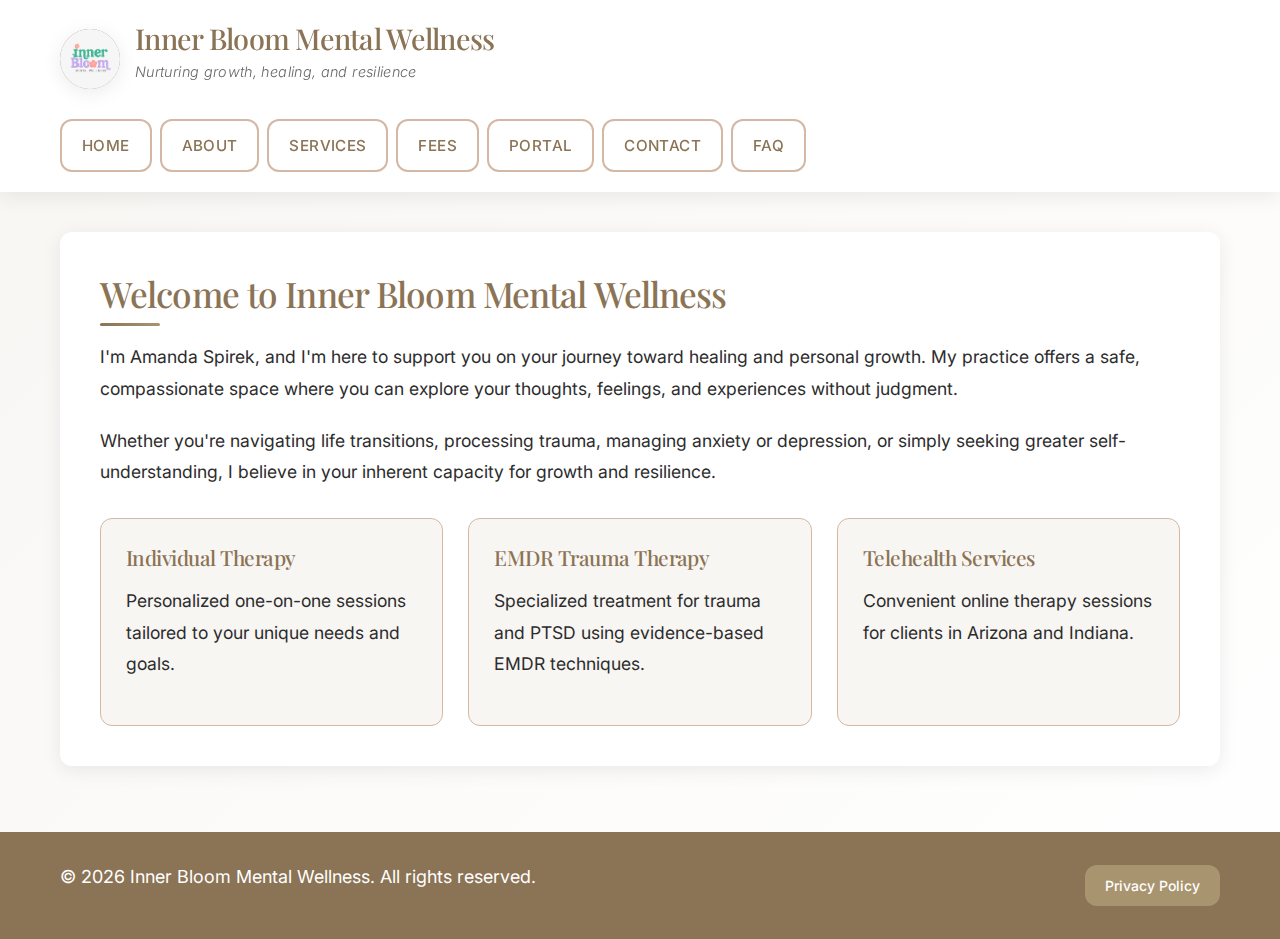
<file: Inner-bloom-website/index.html>
<!DOCTYPE html>
<html lang="en">
<head>
    <meta charset="UTF-8">
    <meta name="viewport" content="width=device-width, initial-scale=1.0">
    <title>Inner Bloom Mental Wellness</title>
    <link rel="stylesheet" href="fonts.css">
    <link rel="stylesheet" href="styles.css">
</head>
<body>
    <header>
        <div class="container">
            <div class="header-content">
                <div class="logo-section">
                    <img src="images/logo.png" alt="Inner Bloom Mental Wellness Logo" class="logo">
                    <div>
                        <h1 class="site-title">Inner Bloom Mental Wellness</h1>
                        <p class="tagline">Nurturing growth, healing, and resilience</p>
                    </div>
                </div>
                
                <nav class="nav-buttons">
                    <a href="#" class="nav-button" data-section="home">Home</a>
                    <a href="#" class="nav-button" data-section="about">About</a>
                    <a href="#" class="nav-button" data-section="services">Services</a>
                    <a href="#" class="nav-button" data-section="fees">Fees</a>
                    <a href="https://amanda-spirek.clientsecure.me" class="nav-button" target="_blank">Portal</a>
                    <a href="#" class="nav-button" data-section="contact">Contact</a>
                    <a href="#" class="nav-button" data-section="faq">FAQ</a>
                </nav>
            </div>
        </div>
    </header>

    <div class="container">
        <main class="main-content">
            <!-- Home Section -->
            <section class="content-section active" id="home">
                <h2>Welcome to Inner Bloom Mental Wellness</h2>
                <p>I'm Amanda Spirek, and I'm here to support you on your journey toward healing and personal growth. My practice offers a safe, compassionate space where you can explore your thoughts, feelings, and experiences without judgment.</p>
                
                <p>Whether you're navigating life transitions, processing trauma, managing anxiety or depression, or simply seeking greater self-understanding, I believe in your inherent capacity for growth and resilience.</p>
                
                <div class="services-grid">
                    <div class="service-card">
                        <h3>Individual Therapy</h3>
                        <p>Personalized one-on-one sessions tailored to your unique needs and goals.</p>
                    </div>
                    <div class="service-card">
                        <h3>EMDR Trauma Therapy</h3>
                        <p>Specialized treatment for trauma and PTSD using evidence-based EMDR techniques.</p>
                    </div>
                    <div class="service-card">
                        <h3>Telehealth Services</h3>
                        <p>Convenient online therapy sessions for clients in Arizona and Indiana.</p>
                    </div>
                </div>
            </section>

            <!-- About Section -->
            <section class="content-section" id="about">
                <h2>About Me</h2>
                <div class="about-container">
                    <img src="images/amanda-photo.jpg" alt="Amanda Spirek, Licensed Professional Counselor" class="about-image">
                    <div class="about-text">
                        <p>I am a Licensed Professional Counselor in Arizona and Indiana with 13 years of experience in the mental health field. My journey has taken me through community mental health settings and private practice, giving me a comprehensive understanding of diverse mental health needs.</p>
                        
                        <p>I am EMDR Level 1 and 2 trained and find deep fulfillment in trauma work. Originally from Arizona, where I lived most of my life, I recently moved to northeast Indiana and now provide telehealth services to clients in both states.</p>
                        
                        <p>My passion for mental health stems from my own lived experiences, which have created a foundation of empathy and understanding that drives my commitment to supporting others. There's nothing more rewarding than witnessing the growth and healing that happens when people feel truly seen and supported.</p>
                        
                        <p>When I'm not working, you'll find me in nature (especially near water), enjoying audiobooks while reading physical books, cheering on my Arizona Wildcats, or spending quality time with my family.</p>
                    </div>
                </div>
            </section>

            <!-- Services Section -->
            <section class="content-section" id="services">
                <h2>Services</h2>
                <p>I offer comprehensive mental health services designed to meet you where you are in your healing journey.</p>
                
                <div class="services-grid">
                    <div class="service-card">
                        <h3>Individual Therapy</h3>
                        <p>Personalized therapy sessions addressing anxiety, depression, life transitions, relationship issues, and personal growth. I use an integrative approach tailored to your specific needs and preferences.</p>
                    </div>
                    
                    <div class="service-card">
                        <h3>EMDR Therapy</h3>
                        <p>Eye Movement Desensitization and Reprocessing (EMDR) is an evidence-based treatment for trauma and PTSD. As a Level 1 and 2 trained practitioner, I specialize in helping clients process traumatic experiences.</p>
                    </div>
                    
                    <div class="service-card">
                        <h3>Telehealth Sessions</h3>
                        <p>Secure, convenient online therapy sessions that allow you to receive support from the comfort of your own space. Available for residents of Arizona and Indiana.</p>
                    </div>
                    
                    <div class="service-card">
                        <h3>Trauma-Informed Care</h3>
                        <p>All of my services are provided through a trauma-informed lens, recognizing the impact of trauma and prioritizing safety, trustworthiness, and collaboration in our work together.</p>
                    </div>
                </div>
            </section>

            <!-- Fees Section -->
            <section class="content-section" id="fees">
                <h2>Fees & Insurance</h2>
                <p>I believe that mental health care should be accessible, and I work with clients to find payment options that work for their situation.</p>
                
                <h3>Insurance</h3>
                <p>I am in-network with select insurance providers. Please contact me directly to verify if I accept your specific insurance plan. I can also provide you with a superbill for out-of-network reimbursement if needed.</p>
                
                <h3>Self-Pay Options</h3>
                <p>For clients who prefer to pay out-of-pocket or whose insurance I don't accept, I offer competitive self-pay rates. Payment plans may be available on a case-by-case basis.</p>
                
                <h3>Initial Consultation</h3>
                <p>I offer a brief initial consultation to discuss your needs, answer questions about my approach, and ensure we're a good fit before scheduling your first appointment.</p>
                
                <p><strong>For specific fee information and insurance verification, please contact me directly at Amanda@innerbloommw.com or 623-850-1640.</strong></p>
            </section>

            <!-- Contact Section -->
            <section class="content-section" id="contact">
                <h2>Contact</h2>
                <p><strong>Email:</strong> <a href="mailto:Amanda@innerbloommw.com">Amanda@innerbloommw.com</a></p>
                <p><strong>Phone/Text:</strong> 623-850-1640</p>
                <p><strong>Serving:</strong> Arizona and Indiana residents via telehealth</p>
                
                <form class="contact-form" id="contact-form" action="https://formspree.io/f/meozjoez" method="POST">
                    <div class="form-group">
                        <label for="name">Name *</label>
                        <input type="text" id="name" name="name" required>
                    </div>
                    
                    <div class="form-group">
                        <label for="email">Email *</label>
                        <input type="email" id="email" name="email" required>
                    </div>
                    
                    <div class="form-group">
                        <label for="phone">Phone (optional)</label>
                        <input type="tel" id="phone" name="phone">
                    </div>
                    
                    <div class="form-group">
                        <label for="message">How can I help you? *</label>
                        <textarea id="message" name="message" rows="5" required placeholder="Please share what brings you to therapy and any questions you have about my services..."></textarea>
                    </div>
                    
                    <div class="consent-checkbox">
                        <input type="checkbox" id="consent" name="consent" required>
                        <label for="consent">I consent to being contacted by Inner Bloom Mental Wellness regarding my inquiry. I understand that this form is not secure and should not contain sensitive health information.</label>
                    </div>
                    
                    <div class="submit-container">
                        <button type="submit" class="submit-btn">Send Message</button>
                        <div class="flower-container">
                            <img src="images/flower-custom.svg.png" class="flower" alt="Flower bloom animation">
                                <circle cx="50" cy="50" r="8" fill="#8B7355"/>
                                <ellipse cx="50" cy="30" rx="12" ry="18" fill="#D4B8A3" transform="rotate(0 50 50)"/>
                                <ellipse cx="50" cy="30" rx="12" ry="18" fill="#A8956F" transform="rotate(72 50 50)"/>
                                <ellipse cx="50" cy="30" rx="12" ry="18" fill="#D4B8A3" transform="rotate(144 50 50)"/>
                                <ellipse cx="50" cy="30" rx="12" ry="18" fill="#A8956F" transform="rotate(216 50 50)"/>
                                <ellipse cx="50" cy="30" rx="12" ry="18" fill="#D4B8A3" transform="rotate(288 50 50)"/>
                            </svg>
                        </div>
                    </div>
                    
                    <div class="success-message" id="success-message">
                        <p>Thank you for reaching out! Your message has been sent successfully. I'll get back to you within 24-48 hours.</p>
                    </div>
                </form>
            </section>

            <!-- FAQ Section -->
            <section class="content-section" id="faq">
                <h2>Frequently Asked Questions</h2>
                
                <h3>What can I expect in our first session?</h3>
                <p>Our first session will focus on getting to know you and understanding what brought you to therapy. We'll discuss your goals, my approach, and answer any questions you have about the process.</p>
                
                <h3>How long are therapy sessions?</h3>
                <p>Individual therapy sessions are typically 50 minutes long. EMDR sessions may sometimes run longer depending on where we are in the process.</p>
                
                <h3>How often will we meet?</h3>
                <p>Most clients benefit from weekly sessions initially, though this can be adjusted based on your needs and preferences.</p>
                
                <h3>Is telehealth as effective as in-person therapy?</h3>
                <p>Research shows that telehealth can be just as effective as in-person therapy for many concerns. I use a secure, HIPAA-compliant platform to ensure your privacy and safety.</p>
                
                <h3>What is EMDR and who can benefit from it?</h3>
                <p>EMDR (Eye Movement Desensitization and Reprocessing) is an evidence-based treatment primarily used for trauma and PTSD. It can also be helpful for anxiety, phobias, and other distressing experiences.</p>
                
                <h3>How do I know if we're a good fit?</h3>
                <p>The therapeutic relationship is crucial to successful outcomes. I offer a brief consultation to help us both determine if we're a good match before scheduling your first appointment.</p>
            </section>
        </main>
    </div>

    <footer>
        <div class="container">
            <div class="footer-content">
                <p>&copy; <span id="current-year">2025</span> Inner Bloom Mental Wellness. All rights reserved.</p>
                <a href="privacy-policy.html" class="privacy-btn">Privacy Policy</a>
            </div>
        </div>
    </footer>

    <script src="script.js"></script>
</body>
</html>
</file>
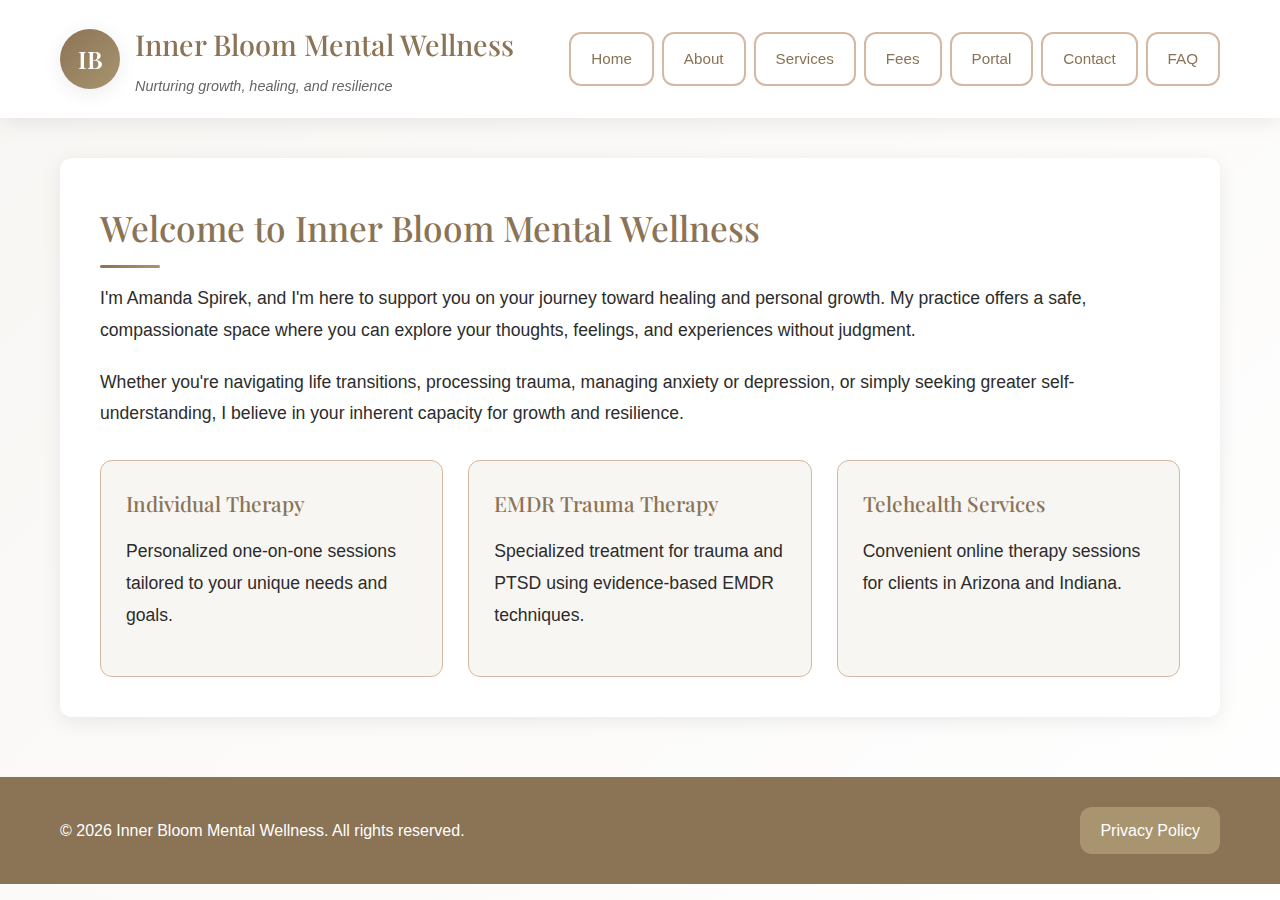
<file: index.html.html>
<!DOCTYPE html>
<html lang="en">
<head>
    <meta charset="UTF-8">
    <meta name="viewport" content="width=device-width, initial-scale=1.0">
    <title>Inner Bloom Mental Wellness</title>
    <link rel="stylesheet" href="fonts.css">
    <link rel="stylesheet" href="styles.css">
</head>
<body>
    <header>
        <div class="container">
            <div class="header-content">
                <div class="logo-section">
                    <div class="logo">IB</div>
                    <div>
                        <h1 class="site-title">Inner Bloom Mental Wellness</h1>
                        <p class="tagline">Nurturing growth, healing, and resilience</p>
                    </div>
                </div>
                
                <nav class="nav-buttons">
                    <a href="#" class="nav-button" data-section="home">Home</a>
                    <a href="#" class="nav-button" data-section="about">About</a>
                    <a href="#" class="nav-button" data-section="services">Services</a>
                    <a href="#" class="nav-button" data-section="fees">Fees</a>
                    <a href="https://amanda-spirek.clientsecure.me" class="nav-button" target="_blank">Portal</a>
                    <a href="#" class="nav-button" data-section="contact">Contact</a>
                    <a href="#" class="nav-button" data-section="faq">FAQ</a>
                </nav>
            </div>
        </div>
    </header>

    <div class="container">
        <main class="main-content">
            <!-- Home Section -->
            <section class="content-section active" id="home">
                <h2>Welcome to Inner Bloom Mental Wellness</h2>
                <p>I'm Amanda Spirek, and I'm here to support you on your journey toward healing and personal growth. My practice offers a safe, compassionate space where you can explore your thoughts, feelings, and experiences without judgment.</p>
                
                <p>Whether you're navigating life transitions, processing trauma, managing anxiety or depression, or simply seeking greater self-understanding, I believe in your inherent capacity for growth and resilience.</p>
                
                <div class="services-grid">
                    <div class="service-card">
                        <h3>Individual Therapy</h3>
                        <p>Personalized one-on-one sessions tailored to your unique needs and goals.</p>
                    </div>
                    <div class="service-card">
                        <h3>EMDR Trauma Therapy</h3>
                        <p>Specialized treatment for trauma and PTSD using evidence-based EMDR techniques.</p>
                    </div>
                    <div class="service-card">
                        <h3>Telehealth Services</h3>
                        <p>Convenient online therapy sessions for clients in Arizona and Indiana.</p>
                    </div>
                </div>
            </section>

            <!-- About Section -->
            <section class="content-section" id="about">
                <h2>About Me</h2>
                <div class="about-container">
                    <img src="images/amanda-photo.jpg" alt="Amanda Spirek, Licensed Professional Counselor" class="about-image">
                    <div class="about-text">
                        <p>I am a Licensed Professional Counselor in Arizona and Indiana with 13 years of experience in the mental health field. My journey has taken me through community mental health settings and private practice, giving me a comprehensive understanding of diverse mental health needs.</p>
                        
                        <p>I am EMDR Level 1 and 2 trained and find deep fulfillment in trauma work. Originally from Arizona, where I lived most of my life, I recently moved to northeast Indiana and now provide telehealth services to clients in both states.</p>
                        
                        <p>My passion for mental health stems from my own lived experiences, which have created a foundation of empathy and understanding that drives my commitment to supporting others. There's nothing more rewarding than witnessing the growth and healing that happens when people feel truly seen and supported.</p>
                        
                        <p>When I'm not working, you'll find me in nature (especially near water), enjoying audiobooks while reading physical books, cheering on my Arizona Wildcats, or spending quality time with my family.</p>
                    </div>
                </div>
            </section>

            <!-- Services Section -->
            <section class="content-section" id="services">
                <h2>Services</h2>
                <p>I offer comprehensive mental health services designed to meet you where you are in your healing journey.</p>
                
                <div class="services-grid">
                    <div class="service-card">
                        <h3>Individual Therapy</h3>
                        <p>Personalized therapy sessions addressing anxiety, depression, life transitions, relationship issues, and personal growth. I use an integrative approach tailored to your specific needs and preferences.</p>
                    </div>
                    
                    <div class="service-card">
                        <h3>EMDR Therapy</h3>
                        <p>Eye Movement Desensitization and Reprocessing (EMDR) is an evidence-based treatment for trauma and PTSD. As a Level 1 and 2 trained practitioner, I specialize in helping clients process traumatic experiences.</p>
                    </div>
                    
                    <div class="service-card">
                        <h3>Telehealth Sessions</h3>
                        <p>Secure, convenient online therapy sessions that allow you to receive support from the comfort of your own space. Available for residents of Arizona and Indiana.</p>
                    </div>
                    
                    <div class="service-card">
                        <h3>Trauma-Informed Care</h3>
                        <p>All of my services are provided through a trauma-informed lens, recognizing the impact of trauma and prioritizing safety, trustworthiness, and collaboration in our work together.</p>
                    </div>
                </div>
            </section>

            <!-- Fees Section -->
            <section class="content-section" id="fees">
                <h2>Fees & Insurance</h2>
                <p>I believe that mental health care should be accessible, and I work with clients to find payment options that work for their situation.</p>
                
                <h3>Insurance</h3>
                <p>I am in-network with select insurance providers. Please contact me directly to verify if I accept your specific insurance plan. I can also provide you with a superbill for out-of-network reimbursement if needed.</p>
                
                <h3>Self-Pay Options</h3>
                <p>For clients who prefer to pay out-of-pocket or whose insurance I don't accept, I offer competitive self-pay rates. Payment plans may be available on a case-by-case basis.</p>
                
                <h3>Initial Consultation</h3>
                <p>I offer a brief initial consultation to discuss your needs, answer questions about my approach, and ensure we're a good fit before scheduling your first appointment.</p>
                
                <p><strong>For specific fee information and insurance verification, please contact me directly at Amanda@innerbloommw.com or 623-850-1640.</strong></p>
            </section>

            <!-- Contact Section -->
            <section class="content-section" id="contact">
                <h2>Contact</h2>
                <p><strong>Email:</strong> <a href="mailto:Amanda@innerbloommw.com">Amanda@innerbloommw.com</a></p>
                <p><strong>Phone/Text:</strong> 623-850-1640</p>
                <p><strong>Serving:</strong> Arizona and Indiana residents via telehealth</p>
                
                <form class="contact-form" id="contact-form" action="https://formspree.io/f/meozjoez" method="POST">
                    <div class="form-group">
                        <label for="name">Name *</label>
                        <input type="text" id="name" name="name" required>
                    </div>
                    
                    <div class="form-group">
                        <label for="email">Email *</label>
                        <input type="email" id="email" name="email" required>
                    </div>
                    
                    <div class="form-group">
                        <label for="phone">Phone (optional)</label>
                        <input type="tel" id="phone" name="phone">
                    </div>
                    
                    <div class="form-group">
                        <label for="message">How can I help you? *</label>
                        <textarea id="message" name="message" rows="5" required placeholder="Please share what brings you to therapy and any questions you have about my services..."></textarea>
                    </div>
                    
                    <div class="consent-checkbox">
                        <input type="checkbox" id="consent" name="consent" required>
                        <label for="consent">I consent to being contacted by Inner Bloom Mental Wellness regarding my inquiry. I understand that this form is not secure and should not contain sensitive health information.</label>
                    </div>
                    
                    <div class="submit-container">
                        <button type="submit" class="submit-btn">Send Message</button>
                        <div class="flower-container">
                            <svg class="flower" viewBox="0 0 100 100" xmlns="http://www.w3.org/2000/svg">
                                <circle cx="50" cy="50" r="8" fill="#8B7355"/>
                                <ellipse cx="50" cy="30" rx="12" ry="18" fill="#D4B8A3" transform="rotate(0 50 50)"/>
                                <ellipse cx="50" cy="30" rx="12" ry="18" fill="#A8956F" transform="rotate(72 50 50)"/>
                                <ellipse cx="50" cy="30" rx="12" ry="18" fill="#D4B8A3" transform="rotate(144 50 50)"/>
                                <ellipse cx="50" cy="30" rx="12" ry="18" fill="#A8956F" transform="rotate(216 50 50)"/>
                                <ellipse cx="50" cy="30" rx="12" ry="18" fill="#D4B8A3" transform="rotate(288 50 50)"/>
                            </svg>
                        </div>
                    </div>
                    
                    <div class="success-message" id="success-message">
                        <p>Thank you for reaching out! Your message has been sent successfully. I'll get back to you within 24-48 hours.</p>
                    </div>
                </form>
            </section>

            <!-- FAQ Section -->
            <section class="content-section" id="faq">
                <h2>Frequently Asked Questions</h2>
                
                <h3>What can I expect in our first session?</h3>
                <p>Our first session will focus on getting to know you and understanding what brought you to therapy. We'll discuss your goals, my approach, and answer any questions you have about the process.</p>
                
                <h3>How long are therapy sessions?</h3>
                <p>Individual therapy sessions are typically 50 minutes long. EMDR sessions may sometimes run longer depending on where we are in the process.</p>
                
                <h3>How often will we meet?</h3>
                <p>Most clients benefit from weekly sessions initially, though this can be adjusted based on your needs and preferences.</p>
                
                <h3>Is telehealth as effective as in-person therapy?</h3>
                <p>Research shows that telehealth can be just as effective as in-person therapy for many concerns. I use a secure, HIPAA-compliant platform to ensure your privacy and safety.</p>
                
                <h3>What is EMDR and who can benefit from it?</h3>
                <p>EMDR (Eye Movement Desensitization and Reprocessing) is an evidence-based treatment primarily used for trauma and PTSD. It can also be helpful for anxiety, phobias, and other distressing experiences.</p>
                
                <h3>How do I know if we're a good fit?</h3>
                <p>The therapeutic relationship is crucial to successful outcomes. I offer a brief consultation to help us both determine if we're a good match before scheduling your first appointment.</p>
            </section>
        </main>
    </div>

    <footer>
        <div class="container">
            <div class="footer-content">
                <p>&copy; <span id="current-year">2025</span> Inner Bloom Mental Wellness. All rights reserved.</p>
                <a href="privacy-policy.html" class="privacy-btn">Privacy Policy</a>
            </div>
        </div>
    </footer>

    <script src="script.js"></script>
</body>
</html>
</file>
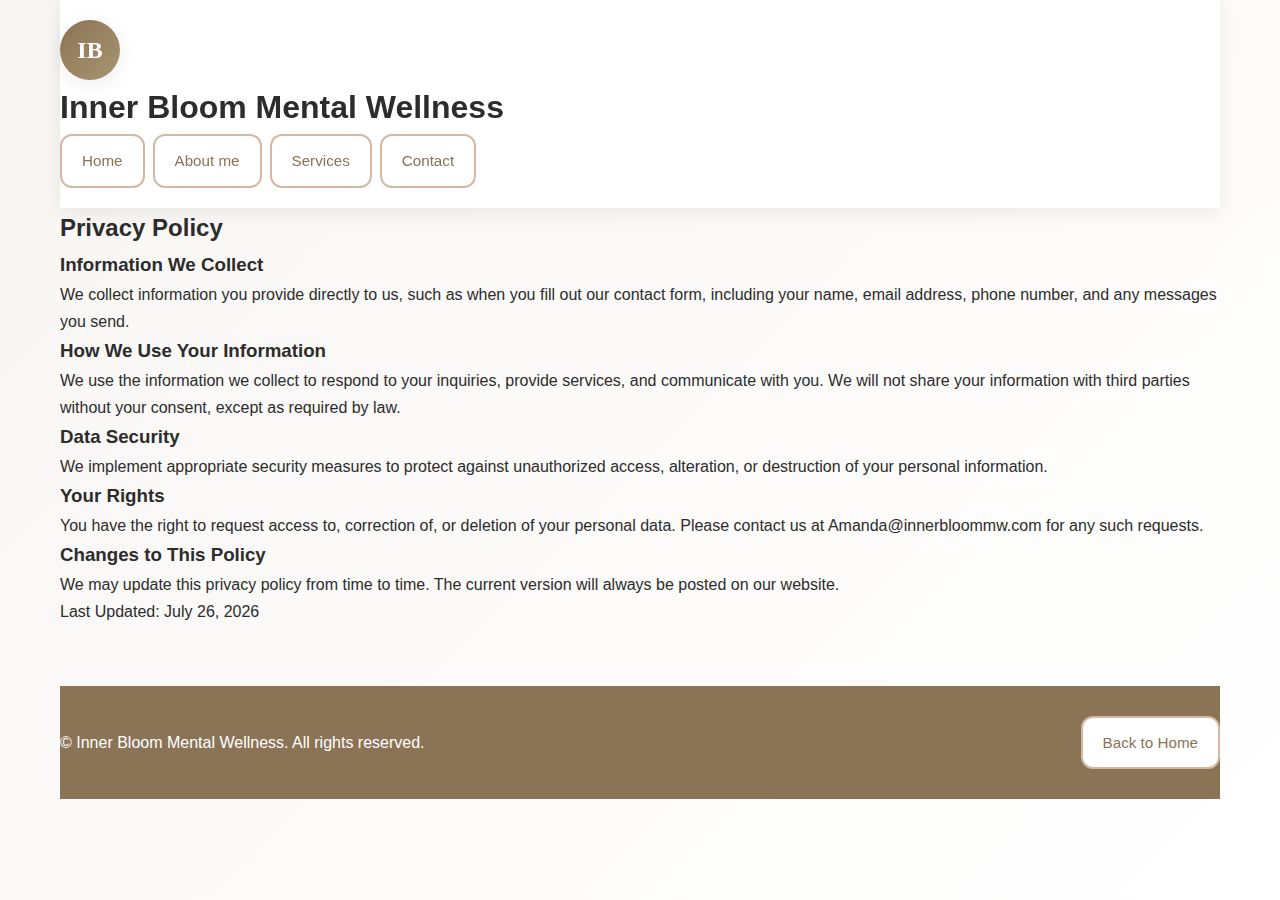
<file: privacy-policy.html>
<!DOCTYPE html>
<html lang="en">
<head>
    <meta charset="UTF-8">
    <meta name="viewport" content="width=device-width, initial-scale=1.0">
    <title>Privacy Policy - Inner Bloom Mental Wellness</title>
    <link rel="stylesheet" href="styles.css">
</head>
<body>
    <div class="container">
        <header>
            <div class="logo">IB</div>
            <h1>Inner Bloom Mental Wellness</h1>
            
            <div class="nav-buttons">
                <a href="index.html" class="nav-button">Home</a>
                <a href="index.html#about-content" class="nav-button">About me</a>
                <a href="index.html#services-content" class="nav-button">Services</a>
                <a href="index.html#contact-content" class="nav-button">Contact</a>
            </div>
        </header>
        
        <div class="content">
            <h2>Privacy Policy</h2>
            
            <h3>Information We Collect</h3>
            <p>We collect information you provide directly to us, such as when you fill out our contact form, including your name, email address, phone number, and any messages you send.</p>
            
            <h3>How We Use Your Information</h3>
            <p>We use the information we collect to respond to your inquiries, provide services, and communicate with you. We will not share your information with third parties without your consent, except as required by law.</p>
            
            <h3>Data Security</h3>
            <p>We implement appropriate security measures to protect against unauthorized access, alteration, or destruction of your personal information.</p>
            
            <h3>Your Rights</h3>
            <p>You have the right to request access to, correction of, or deletion of your personal data. Please contact us at Amanda@innerbloommw.com for any such requests.</p>
            
            <h3>Changes to This Policy</h3>
            <p>We may update this privacy policy from time to time. The current version will always be posted on our website.</p>
            
            <p>Last Updated: <span id="policy-date"></span></p>
        </div>
        
        <footer>
            <div class="footer-content">
                <p>&copy; <span id="current-year"></span> Inner Bloom Mental Wellness. All rights reserved.</p>
                <a href="index.html" class="nav-button">Back to Home</a>
            </div>
        </footer>
    </div>

    <script src="script.js"></script>
    <script>
        // Set policy date
        document.getElementById('policy-date').textContent = new Date().toLocaleDateString('en-US', {
            year: 'numeric', 
            month: 'long', 
            day: 'numeric'
        });
    </script>
</body>
</html>
</file>
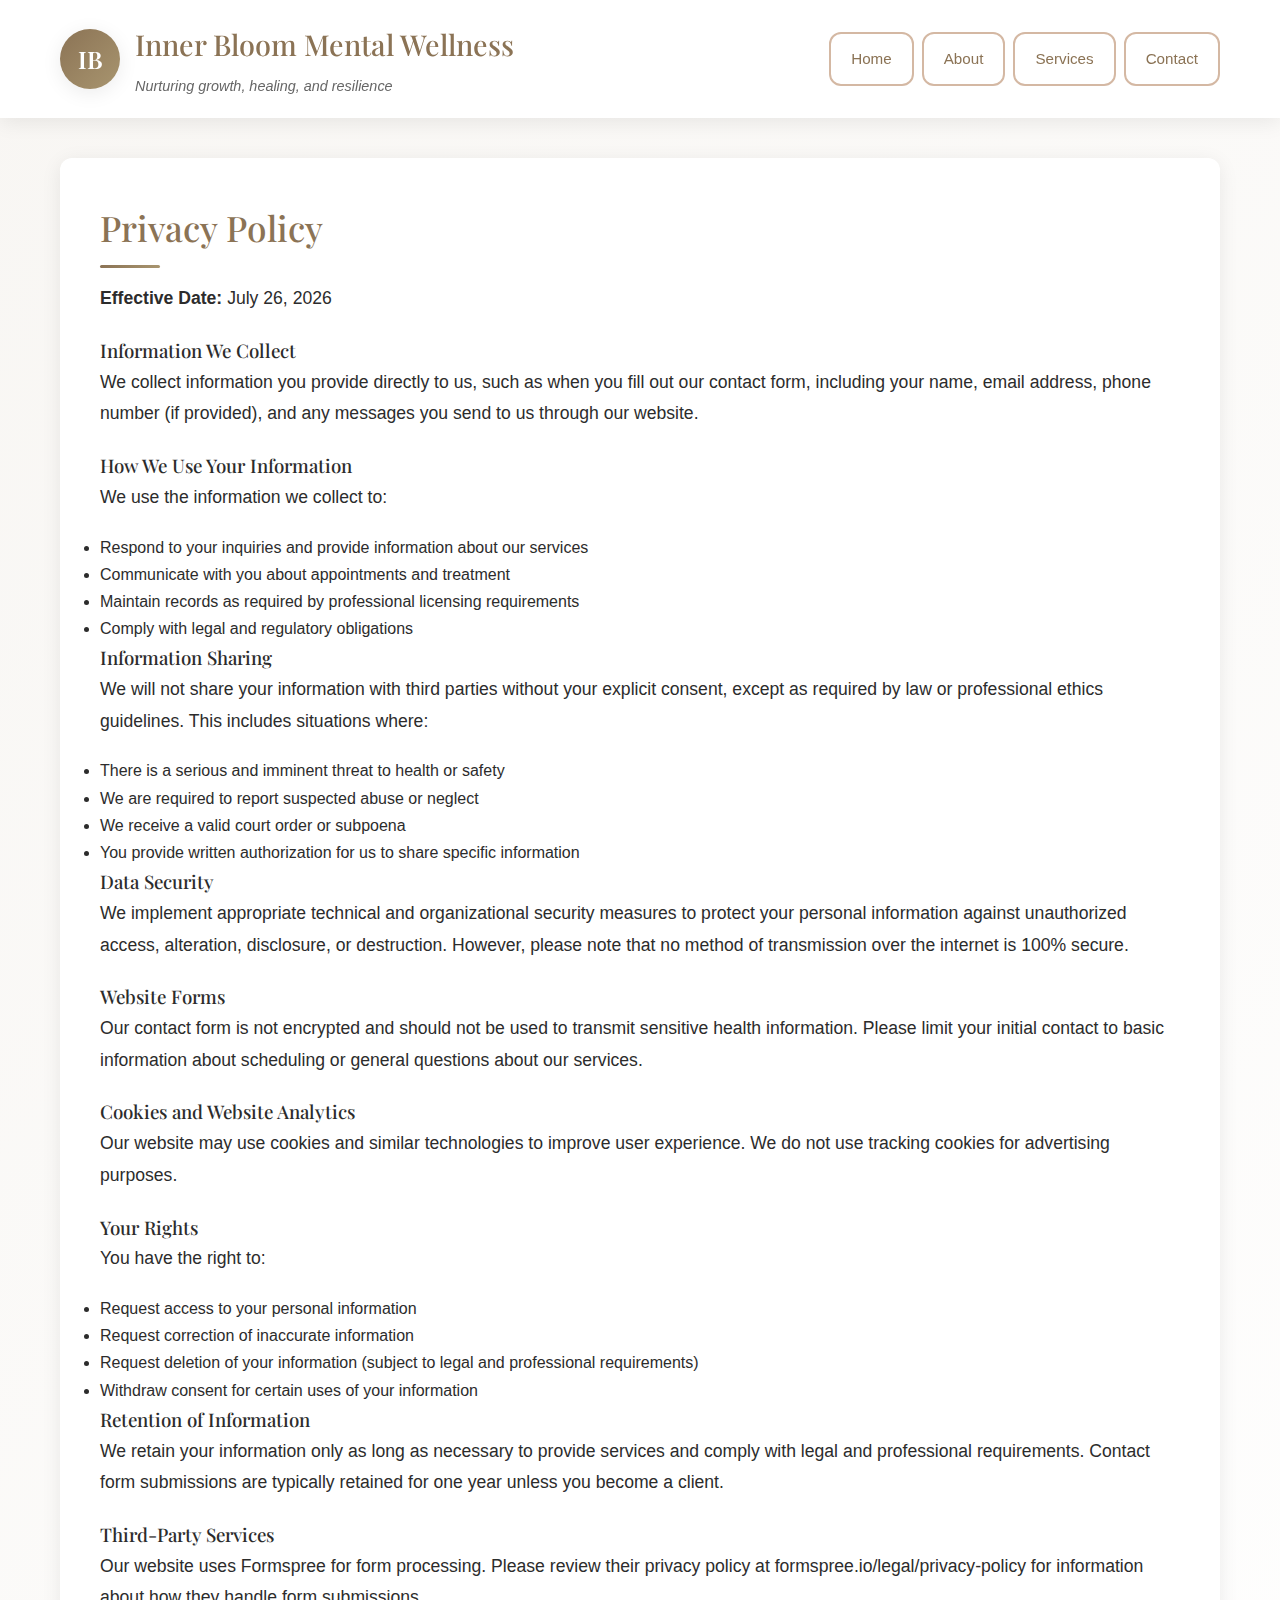
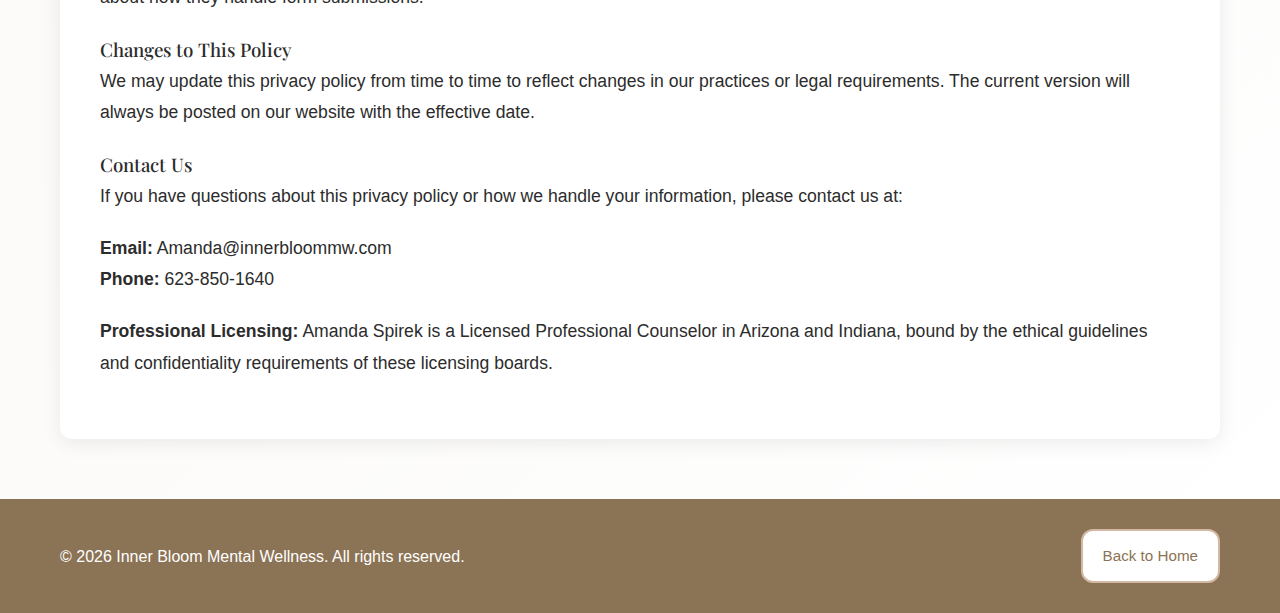
<file: privacy-policy.html.html>
<!DOCTYPE html>
<html lang="en">
<head>
    <meta charset="UTF-8">
    <meta name="viewport" content="width=device-width, initial-scale=1.0">
    <title>Privacy Policy - Inner Bloom Mental Wellness</title>
    <link rel="stylesheet" href="fonts.css">
    <link rel="stylesheet" href="styles.css">
</head>
<body>
    <header>
        <div class="container">
            <div class="header-content">
                <div class="logo-section">
                    <div class="logo">IB</div>
                    <div>
                        <h1 class="site-title">Inner Bloom Mental Wellness</h1>
                        <p class="tagline">Nurturing growth, healing, and resilience</p>
                    </div>
                </div>
                
                <nav class="nav-buttons">
                    <a href="index.html" class="nav-button">Home</a>
                    <a href="index.html#about" class="nav-button">About</a>
                    <a href="index.html#services" class="nav-button">Services</a>
                    <a href="index.html#contact" class="nav-button">Contact</a>
                </nav>
            </div>
        </div>
    </header>

    <div class="container">
        <main class="main-content">
            <section class="content-section active">
                <h2>Privacy Policy</h2>
                
                <p><strong>Effective Date:</strong> <span id="policy-date"></span></p>
                
                <h3>Information We Collect</h3>
                <p>We collect information you provide directly to us, such as when you fill out our contact form, including your name, email address, phone number (if provided), and any messages you send to us through our website.</p>
                
                <h3>How We Use Your Information</h3>
                <p>We use the information we collect to:</p>
                <ul>
                    <li>Respond to your inquiries and provide information about our services</li>
                    <li>Communicate with you about appointments and treatment</li>
                    <li>Maintain records as required by professional licensing requirements</li>
                    <li>Comply with legal and regulatory obligations</li>
                </ul>
                
                <h3>Information Sharing</h3>
                <p>We will not share your information with third parties without your explicit consent, except as required by law or professional ethics guidelines. This includes situations where:</p>
                <ul>
                    <li>There is a serious and imminent threat to health or safety</li>
                    <li>We are required to report suspected abuse or neglect</li>
                    <li>We receive a valid court order or subpoena</li>
                    <li>You provide written authorization for us to share specific information</li>
                </ul>
                
                <h3>Data Security</h3>
                <p>We implement appropriate technical and organizational security measures to protect your personal information against unauthorized access, alteration, disclosure, or destruction. However, please note that no method of transmission over the internet is 100% secure.</p>
                
                <h3>Website Forms</h3>
                <p>Our contact form is not encrypted and should not be used to transmit sensitive health information. Please limit your initial contact to basic information about scheduling or general questions about our services.</p>
                
                <h3>Cookies and Website Analytics</h3>
                <p>Our website may use cookies and similar technologies to improve user experience. We do not use tracking cookies for advertising purposes.</p>
                
                <h3>Your Rights</h3>
                <p>You have the right to:</p>
                <ul>
                    <li>Request access to your personal information</li>
                    <li>Request correction of inaccurate information</li>
                    <li>Request deletion of your information (subject to legal and professional requirements)</li>
                    <li>Withdraw consent for certain uses of your information</li>
                </ul>
                
                <h3>Retention of Information</h3>
                <p>We retain your information only as long as necessary to provide services and comply with legal and professional requirements. Contact form submissions are typically retained for one year unless you become a client.</p>
                
                <h3>Third-Party Services</h3>
                <p>Our website uses Formspree for form processing. Please review their privacy policy at formspree.io/legal/privacy-policy for information about how they handle form submissions.</p>
                
                <h3>Changes to This Policy</h3>
                <p>We may update this privacy policy from time to time to reflect changes in our practices or legal requirements. The current version will always be posted on our website with the effective date.</p>
                
                <h3>Contact Us</h3>
                <p>If you have questions about this privacy policy or how we handle your information, please contact us at:</p>
                <p><strong>Email:</strong> Amanda@innerbloommw.com<br>
                <strong>Phone:</strong> 623-850-1640</p>
                
                <p><strong>Professional Licensing:</strong> Amanda Spirek is a Licensed Professional Counselor in Arizona and Indiana, bound by the ethical guidelines and confidentiality requirements of these licensing boards.</p>
            </section>
        </main>
    </div>

    <footer>
        <div class="container">
            <div class="footer-content">
                <p>&copy; <span id="current-year">2025</span> Inner Bloom Mental Wellness. All rights reserved.</p>
                <a href="index.html" class="nav-button">Back to Home</a>
            </div>
        </div>
    </footer>

    <script>
        // Set current year
        document.getElementById('current-year').textContent = new Date().getFullYear();
        
        // Set policy date
        document.getElementById('policy-date').textContent = new Date().toLocaleDateString('en-US', {
            year: 'numeric', 
            month: 'long', 
            day: 'numeric'
        });
    </script>
</body>
</html>
</file>
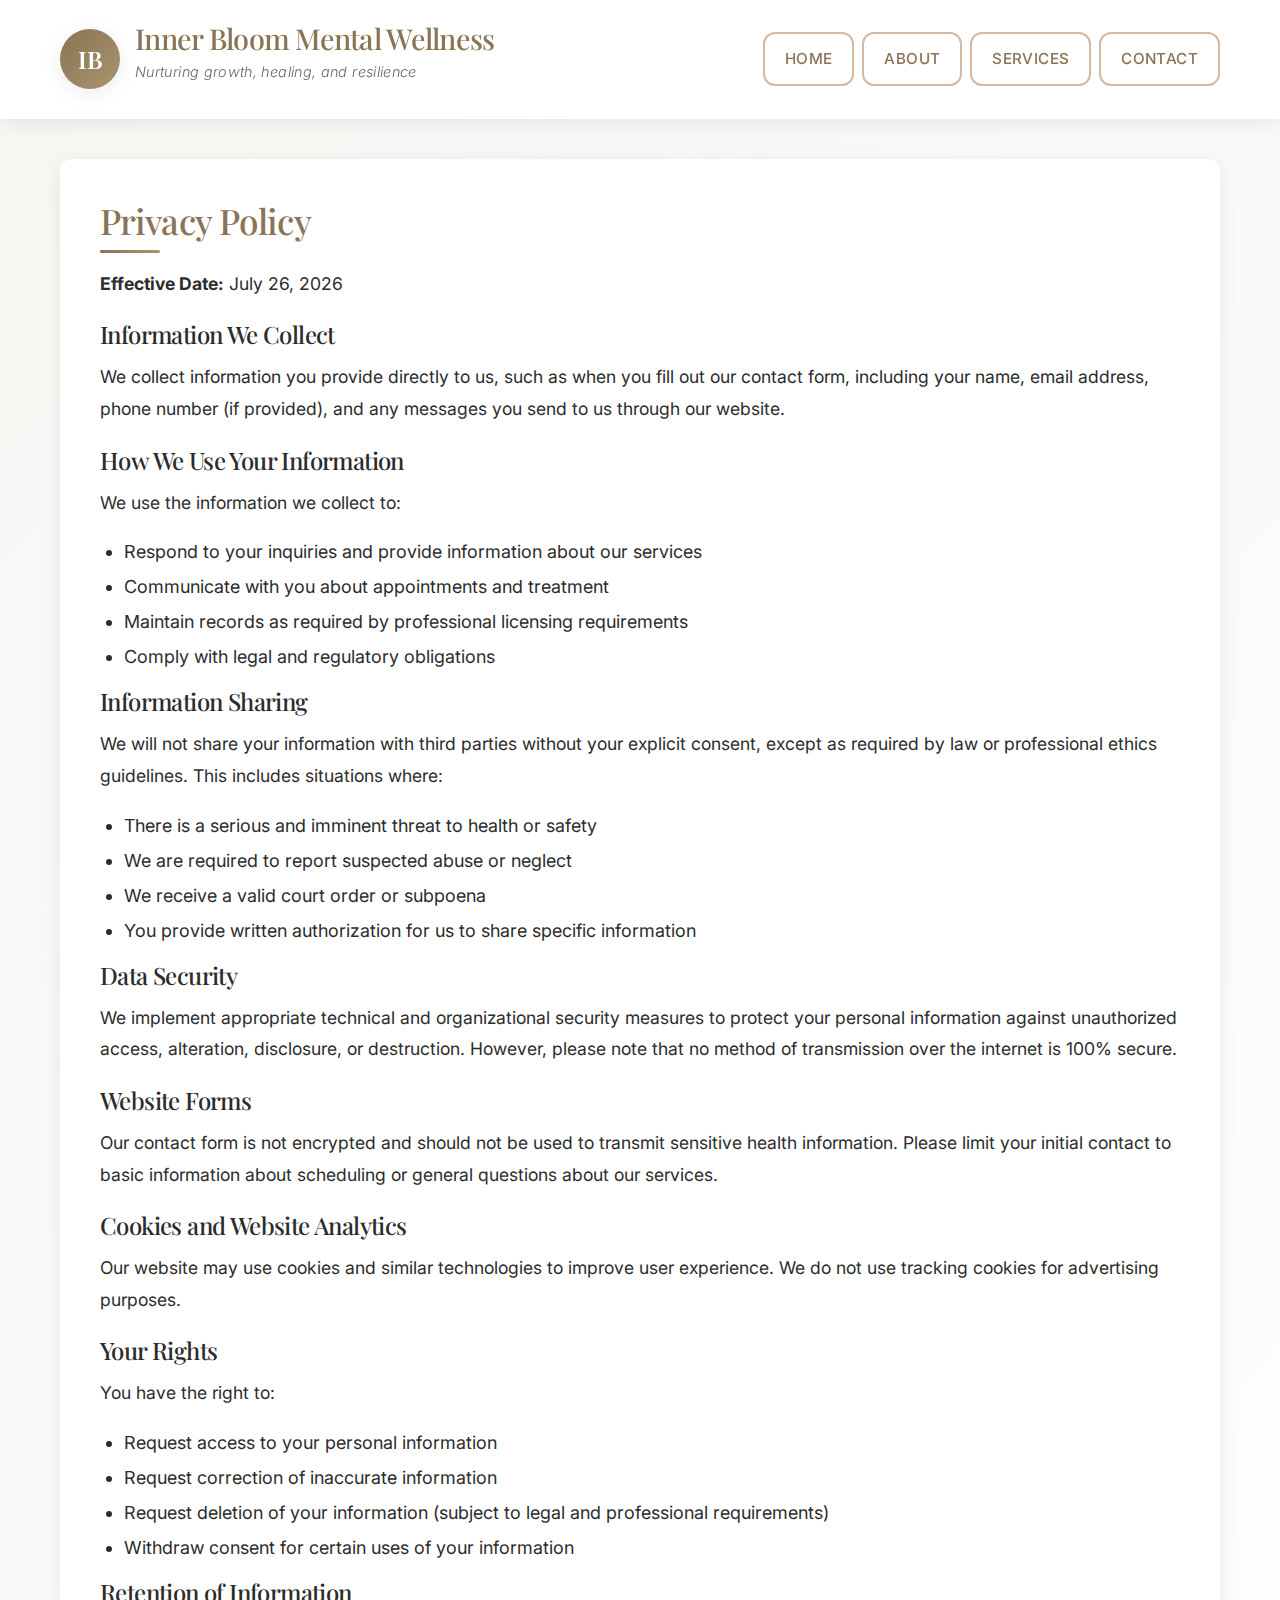
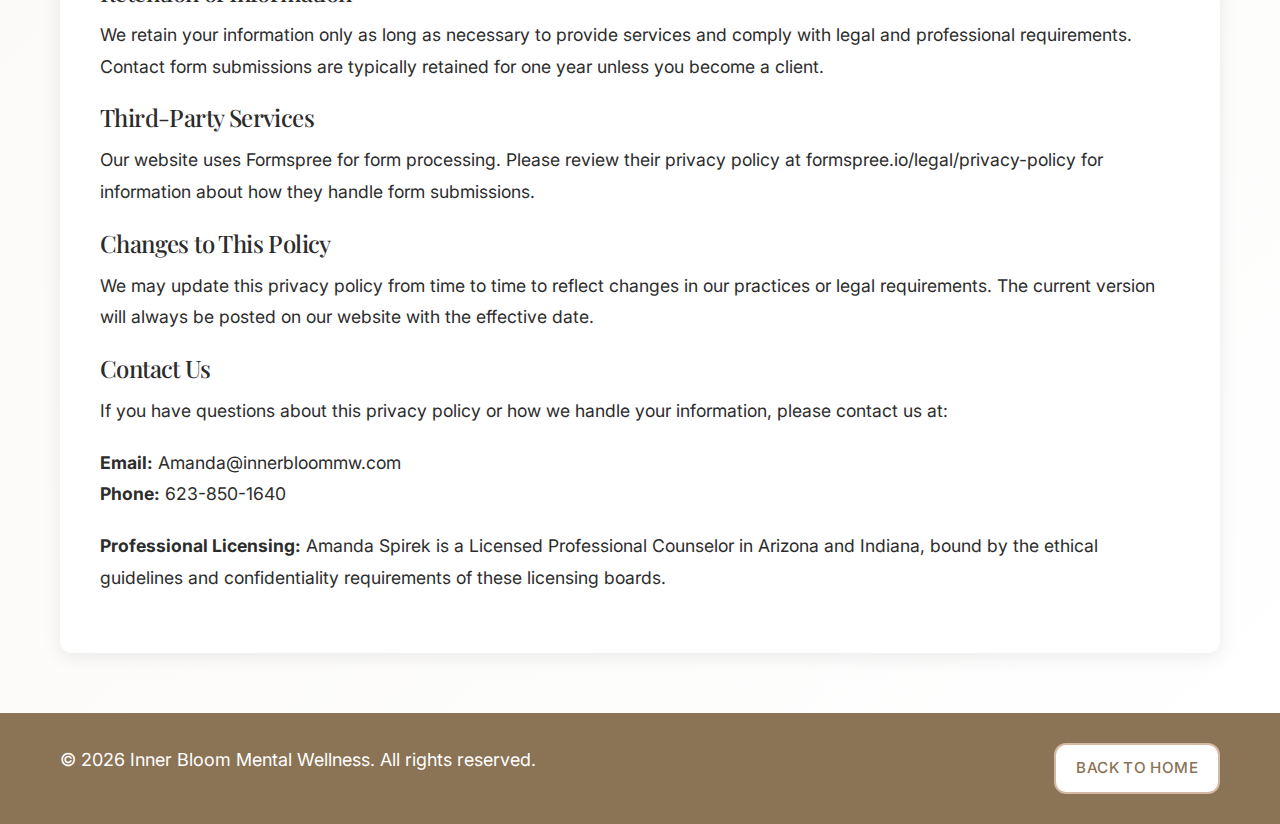
<file: Inner-bloom-website/privacy-policy.html>
<!DOCTYPE html>
<html lang="en">
<head>
    <meta charset="UTF-8">
    <meta name="viewport" content="width=device-width, initial-scale=1.0">
    <title>Privacy Policy - Inner Bloom Mental Wellness</title>
    <link rel="stylesheet" href="fonts.css">
    <link rel="stylesheet" href="styles.css">
</head>
<body>
    <header>
        <div class="container">
            <div class="header-content">
                <div class="logo-section">
                    <div class="logo">IB</div>
                    <div>
                        <h1 class="site-title">Inner Bloom Mental Wellness</h1>
                        <p class="tagline">Nurturing growth, healing, and resilience</p>
                    </div>
                </div>
                
                <nav class="nav-buttons">
                    <a href="index.html" class="nav-button">Home</a>
                    <a href="index.html#about" class="nav-button">About</a>
                    <a href="index.html#services" class="nav-button">Services</a>
                    <a href="index.html#contact" class="nav-button">Contact</a>
                </nav>
            </div>
        </div>
    </header>

    <div class="container">
        <main class="main-content">
            <section class="content-section active">
                <h2>Privacy Policy</h2>
                
                <p><strong>Effective Date:</strong> <span id="policy-date"></span></p>
                
                <h3>Information We Collect</h3>
                <p>We collect information you provide directly to us, such as when you fill out our contact form, including your name, email address, phone number (if provided), and any messages you send to us through our website.</p>
                
                <h3>How We Use Your Information</h3>
                <p>We use the information we collect to:</p>
                <ul>
                    <li>Respond to your inquiries and provide information about our services</li>
                    <li>Communicate with you about appointments and treatment</li>
                    <li>Maintain records as required by professional licensing requirements</li>
                    <li>Comply with legal and regulatory obligations</li>
                </ul>
                
                <h3>Information Sharing</h3>
                <p>We will not share your information with third parties without your explicit consent, except as required by law or professional ethics guidelines. This includes situations where:</p>
                <ul>
                    <li>There is a serious and imminent threat to health or safety</li>
                    <li>We are required to report suspected abuse or neglect</li>
                    <li>We receive a valid court order or subpoena</li>
                    <li>You provide written authorization for us to share specific information</li>
                </ul>
                
                <h3>Data Security</h3>
                <p>We implement appropriate technical and organizational security measures to protect your personal information against unauthorized access, alteration, disclosure, or destruction. However, please note that no method of transmission over the internet is 100% secure.</p>
                
                <h3>Website Forms</h3>
                <p>Our contact form is not encrypted and should not be used to transmit sensitive health information. Please limit your initial contact to basic information about scheduling or general questions about our services.</p>
                
                <h3>Cookies and Website Analytics</h3>
                <p>Our website may use cookies and similar technologies to improve user experience. We do not use tracking cookies for advertising purposes.</p>
                
                <h3>Your Rights</h3>
                <p>You have the right to:</p>
                <ul>
                    <li>Request access to your personal information</li>
                    <li>Request correction of inaccurate information</li>
                    <li>Request deletion of your information (subject to legal and professional requirements)</li>
                    <li>Withdraw consent for certain uses of your information</li>
                </ul>
                
                <h3>Retention of Information</h3>
                <p>We retain your information only as long as necessary to provide services and comply with legal and professional requirements. Contact form submissions are typically retained for one year unless you become a client.</p>
                
                <h3>Third-Party Services</h3>
                <p>Our website uses Formspree for form processing. Please review their privacy policy at formspree.io/legal/privacy-policy for information about how they handle form submissions.</p>
                
                <h3>Changes to This Policy</h3>
                <p>We may update this privacy policy from time to time to reflect changes in our practices or legal requirements. The current version will always be posted on our website with the effective date.</p>
                
                <h3>Contact Us</h3>
                <p>If you have questions about this privacy policy or how we handle your information, please contact us at:</p>
                <p><strong>Email:</strong> Amanda@innerbloommw.com<br>
                <strong>Phone:</strong> 623-850-1640</p>
                
                <p><strong>Professional Licensing:</strong> Amanda Spirek is a Licensed Professional Counselor in Arizona and Indiana, bound by the ethical guidelines and confidentiality requirements of these licensing boards.</p>
            </section>
        </main>
    </div>

    <footer>
        <div class="container">
            <div class="footer-content">
                <p>&copy; <span id="current-year">2025</span> Inner Bloom Mental Wellness. All rights reserved.</p>
                <a href="index.html" class="nav-button">Back to Home</a>
            </div>
        </div>
    </footer>

    <script>
        // Set current year
        document.getElementById('current-year').textContent = new Date().getFullYear();
        
        // Set policy date
        document.getElementById('policy-date').textContent = new Date().toLocaleDateString('en-US', {
            year: 'numeric', 
            month: 'long', 
            day: 'numeric'
        });
    </script>
</body>
</html>
</file>
<file: Inner-bloom-website/fonts.css>
/* fonts.css - Typography and Font Styles for Inner Bloom Mental Wellness */

/* Google Fonts Import */
@import url('https://fonts.googleapis.com/css2?family=Playfair+Display:wght@400;500;600&family=Inter:wght@300;400;500;600&display=swap');

/* Font Variables */
:root {
    --font-primary: 'Inter', -apple-system, BlinkMacSystemFont, 'Segoe UI', Roboto, Oxygen, Ubuntu, Cantarell, sans-serif;
    --font-heading: 'Playfair Display', Georgia, 'Times New Roman', serif;
    --font-size-xs: 0.75rem;    /* 12px */
    --font-size-sm: 0.875rem;   /* 14px */
    --font-size-base: 1rem;     /* 16px */
    --font-size-lg: 1.125rem;   /* 18px */
    --font-size-xl: 1.25rem;    /* 20px */
    --font-size-2xl: 1.5rem;    /* 24px */
    --font-size-3xl: 1.875rem;  /* 30px */
    --font-size-4xl: 2.25rem;   /* 36px */
    --font-size-5xl: 3rem;      /* 48px */
    --line-height-tight: 1.25;
    --line-height-normal: 1.5;
    --line-height-relaxed: 1.7;
    --letter-spacing-tight: -0.025em;
    --letter-spacing-normal: 0;
    --letter-spacing-wide: 0.025em;
}

/* Base Typography */
body {
    font-family: var(--font-primary);
    font-size: var(--font-size-base);
    line-height: var(--line-height-relaxed);
    font-weight: 400;
    letter-spacing: var(--letter-spacing-normal);
    -webkit-font-smoothing: antialiased;
    -moz-osx-font-smoothing: grayscale;
    text-rendering: optimizeLegibility;
}

/* Headings */
h1, h2, h3, h4, h5, h6 {
    font-family: var(--font-heading);
    font-weight: 500;
    line-height: var(--line-height-tight);
    letter-spacing: var(--letter-spacing-tight);
    margin-bottom: 0.5em;
}

h1 {
    font-size: var(--font-size-4xl);
    font-weight: 600;
}

h2 {
    font-size: var(--font-size-3xl);
    font-weight: 500;
}

h3 {
    font-size: var(--font-size-2xl);
    font-weight: 500;
}

h4 {
    font-size: var(--font-size-xl);
    font-weight: 500;
}

h5 {
    font-size: var(--font-size-lg);
    font-weight: 500;
}

h6 {
    font-size: var(--font-size-base);
    font-weight: 600;
}

/* Paragraphs */
p {
    margin-bottom: 1rem;
    font-size: var(--font-size-lg);
    line-height: var(--line-height-relaxed);
}

/* Links */
a {
    font-weight: 500;
    transition: all 0.2s ease-in-out;
    text-decoration-thickness: 1px;
    text-underline-offset: 2px;
}

/* Lists */
ul, ol {
    margin-bottom: 1rem;
    padding-left: 1.5rem;
}

li {
    margin-bottom: 0.5rem;
    font-size: var(--font-size-lg);
    line-height: var(--line-height-normal);
}

/* Blockquotes */
blockquote {
    font-family: var(--font-heading);
    font-size: var(--font-size-xl);
    font-style: italic;
    line-height: var(--line-height-normal);
    margin: 2rem 0;
    padding-left: 2rem;
    border-left: 4px solid var(--accent-color);
}

/* Code and Pre */
code {
    font-family: 'Monaco', 'Menlo', 'Ubuntu Mono', monospace;
    font-size: var(--font-size-sm);
    background-color: var(--light-bg);
    padding: 0.2em 0.4em;
    border-radius: 3px;
}

pre {
    font-family: 'Monaco', 'Menlo', 'Ubuntu Mono', monospace;
    font-size: var(--font-size-sm);
    line-height: var(--line-height-normal);
    background-color: var(--light-bg);
    padding: 1rem;
    border-radius: 6px;
    overflow-x: auto;
    margin-bottom: 1rem;
}

/* Specific Typography Classes */
.site-title {
    font-family: var(--font-heading);
    font-size: var(--font-size-3xl);
    font-weight: 600;
    line-height: var(--line-height-tight);
    letter-spacing: var(--letter-spacing-tight);
    margin: 0;
}

.tagline {
    font-family: var(--font-primary);
    font-size: var(--font-size-sm);
    font-weight: 300;
    font-style: italic;
    line-height: var(--line-height-normal);
    letter-spacing: var(--letter-spacing-wide);
    margin-top: 0.25rem;
}

.logo-text {
    font-family: var(--font-heading);
    font-weight: 600;
    font-size: var(--font-size-2xl);
    letter-spacing: var(--letter-spacing-tight);
}

.mission-statement {
    font-family: var(--font-heading);
    font-size: var(--font-size-xl);
    font-style: italic;
    font-weight: 400;
    line-height: var(--line-height-normal);
    text-align: center;
    margin: 2rem 0;
}

.section-subtitle {
    font-family: var(--font-primary);
    font-size: var(--font-size-lg);
    font-weight: 400;
    color: var(--text-secondary);
    margin-bottom: 1.5rem;
}

.card-title {
    font-family: var(--font-heading);
    font-size: var(--font-size-xl);
    font-weight: 500;
    line-height: var(--line-height-tight);
    margin-bottom: 0.75rem;
}

.card-text {
    font-size: var(--font-size-base);
    line-height: var(--line-height-normal);
    font-weight: 400;
}

.form-label {
    font-family: var(--font-primary);
    font-size: var(--font-size-sm);
    font-weight: 600;
    text-transform: uppercase;
    letter-spacing: var(--letter-spacing-wide);
    margin-bottom: 0.5rem;
}

.button-text {
    font-family: var(--font-primary);
    font-size: var(--font-size-base);
    font-weight: 500;
    letter-spacing: var(--letter-spacing-normal);
}

.small-text {
    font-size: var(--font-size-sm);
    line-height: var(--line-height-normal);
    color: var(--text-secondary);
}

.caption {
    font-size: var(--font-size-xs);
    line-height: var(--line-height-normal);
    font-style: italic;
    color: var(--text-secondary);
    text-align: center;
    margin-top: 0.5rem;
}

/* Navigation Typography */
.nav-button {
    font-family: var(--font-primary);
    font-size: var(--font-size-sm);
    font-weight: 500;
    letter-spacing: var(--letter-spacing-wide);
    text-transform: uppercase;
}

/* Footer Typography */
footer {
    font-size: var(--font-size-sm);
    line-height: var(--line-height-normal);
}

/* Responsive Typography */
@media (max-width: 768px) {
    :root {
        --font-size-4xl: 2rem;      /* 32px */
        --font-size-3xl: 1.75rem;   /* 28px */
        --font-size-2xl: 1.375rem;  /* 22px */
        --font-size-xl: 1.125rem;   /* 18px */
        --font-size-lg: 1rem;       /* 16px */
    }
    
    .site-title {
        font-size: var(--font-size-2xl);
    }
    
    .tagline {
        font-size: var(--font-size-xs);
    }
    
    p {
        font-size: var(--font-size-base);
    }
    
    .mission-statement {
        font-size: var(--font-size-lg);
    }
}

@media (max-width: 480px) {
    :root {
        --font-size-4xl: 1.75rem;   /* 28px */
        --font-size-3xl: 1.5rem;    /* 24px */
        --font-size-2xl: 1.25rem;   /* 20px */
    }
    
    body {
        font-size: var(--font-size-sm);
    }
    
    .site-title {
        font-size: var(--font-size-xl);
    }
}

/* Print Styles */
@media print {
    body {
        font-family: Georgia, 'Times New Roman', serif;
        font-size: 12pt;
        line-height: 1.4;
        color: #000;
    }
    
    h1, h2, h3, h4, h5, h6 {
        font-family: Georgia, 'Times New Roman', serif;
        page-break-after: avoid;
    }
    
    p, li {
        orphans: 3;
        widows: 3;
    }
}
</file>
<file: Inner-bloom-website/styles.css>
/* styles.css - Inner Bloom Mental Wellness Website Styles */
/* Note: Typography and font imports are handled in fonts.css */

:root {
    --primary-color: #8B7355;
    --secondary-color: #A8956F;
    --accent-color: #D4B8A3;
    --light-bg: #F8F6F3;
    --white: #FFFFFF;
    --text-primary: #2C2C2C;
    --text-secondary: #666666;
    --shadow: 0 4px 20px rgba(0, 0, 0, 0.08);
    --border-radius: 12px;
    --transition: all 0.3s cubic-bezier(0.4, 0, 0.2, 1);
}

* {
    margin: 0;
    padding: 0;
    box-sizing: border-box;
}

body {
    font-family: 'Inter', sans-serif;
    line-height: 1.7;
    color: var(--text-primary);
    background: linear-gradient(135deg, var(--light-bg) 0%, var(--white) 100%);
    min-height: 100vh;
}

.container {
    max-width: 1200px;
    margin: 0 auto;
    padding: 0 20px;
}

/* Header Styles */
header {
    background: var(--white);
    padding: 20px 0;
    box-shadow: var(--shadow);
    position: sticky;
    top: 0;
    z-index: 100;
    backdrop-filter: blur(10px);
}

.header-content {
    display: flex;
    align-items: center;
    justify-content: space-between;
    flex-wrap: wrap;
    gap: 20px;
}

.logo-section {
    display: flex;
    align-items: center;
    gap: 15px;
}

.logo {
    width: 60px;
    height: 60px;
    background: linear-gradient(135deg, var(--primary-color), var(--secondary-color));
    border-radius: 50%;
    display: flex;
    align-items: center;
    justify-content: center;
    color: var(--white);
    font-family: 'Playfair Display', serif;
    font-weight: 600;
    font-size: 1.5rem;
    box-shadow: var(--shadow);
}

.site-title {
    font-family: 'Playfair Display', serif;
    font-size: 1.8rem;
    font-weight: 500;
    color: var(--primary-color);
    margin: 0;
}

.tagline {
    font-size: 0.9rem;
    color: var(--text-secondary);
    font-style: italic;
    margin-top: 5px;
}

/* Navigation */
.nav-buttons {
    display: flex;
    gap: 8px;
    flex-wrap: wrap;
}

.nav-button {
    padding: 12px 20px;
    background: var(--white);
    color: var(--primary-color);
    text-decoration: none;
    border-radius: var(--border-radius);
    font-weight: 500;
    font-size: 0.95rem;
    transition: var(--transition);
    border: 2px solid var(--accent-color);
    white-space: nowrap;
}

.nav-button:hover {
    background: var(--primary-color);
    color: var(--white);
    transform: translateY(-2px);
    box-shadow: var(--shadow);
}

.nav-button.active {
    background: var(--primary-color);
    color: var(--white);
}

/* Main Content */
.main-content {
    margin: 40px auto;
    min-height: 60vh;
}

.content-section {
    background: var(--white);
    border-radius: var(--border-radius);
    padding: 40px;
    box-shadow: var(--shadow);
    margin-bottom: 30px;
    display: none;
}

.content-section.active {
    display: block;
    animation: fadeIn 0.5s ease-in-out;
}

@keyframes fadeIn {
    from { opacity: 0; transform: translateY(20px); }
    to { opacity: 1; transform: translateY(0); }
}

.content-section h2 {
    font-family: 'Playfair Display', serif;
    font-size: 2.2rem;
    color: var(--primary-color);
    margin-bottom: 25px;
    position: relative;
}

.content-section h2::after {
    content: '';
    position: absolute;
    bottom: -10px;
    left: 0;
    width: 60px;
    height: 3px;
    background: linear-gradient(90deg, var(--primary-color), var(--secondary-color));
    border-radius: 2px;
}

.content-section p {
    margin-bottom: 20px;
    font-size: 1.1rem;
    line-height: 1.8;
}

/* About Section */
.about-container {
    display: grid;
    grid-template-columns: 250px 1fr;
    gap: 40px;
    align-items: start;
    margin-top: 30px;
}

.about-image {
    width: 250px;
    height: 250px;
    border-radius: 50%;
    object-fit: cover;
    border: 4px solid var(--accent-color);
    box-shadow: var(--shadow);
}

/* Services Grid */
.services-grid {
    display: grid;
    grid-template-columns: repeat(auto-fit, minmax(300px, 1fr));
    gap: 25px;
    margin-top: 30px;
}

.service-card {
    background: var(--light-bg);
    padding: 25px;
    border-radius: var(--border-radius);
    border: 1px solid var(--accent-color);
    transition: var(--transition);
}

.service-card:hover {
    transform: translateY(-5px);
    box-shadow: var(--shadow);
}

.service-card h3 {
    font-family: 'Playfair Display', serif;
    color: var(--primary-color);
    margin-bottom: 15px;
    font-size: 1.3rem;
}

/* Form Styles */
.contact-form {
    max-width: 600px;
    margin: 30px 0;
}

.form-group {
    margin-bottom: 25px;
}

.form-group label {
    display: block;
    margin-bottom: 8px;
    font-weight: 500;
    color: var(--text-primary);
}

.form-group input,
.form-group textarea {
    width: 100%;
    padding: 15px;
    border: 2px solid var(--accent-color);
    border-radius: var(--border-radius);
    font-family: inherit;
    font-size: 1rem;
    transition: var(--transition);
    background: var(--white);
}

.form-group input:focus,
.form-group textarea:focus {
    outline: none;
    border-color: var(--primary-color);
    box-shadow: 0 0 0 3px rgba(139, 115, 85, 0.1);
}

.form-group textarea {
    min-height: 120px;
    resize: vertical;
}

.consent-checkbox {
    display: flex;
    align-items: flex-start;
    gap: 12px;
    margin: 25px 0;
}

.consent-checkbox input {
    width: auto;
    margin-top: 3px;
}

.submit-container {
    position: relative;
    text-align: center;
    margin-top: 30px;
}

.submit-btn {
    background: linear-gradient(135deg, var(--primary-color), var(--secondary-color));
    color: var(--white);
    border: none;
    padding: 15px 40px;
    border-radius: var(--border-radius);
    font-size: 1.1rem;
    font-weight: 500;
    cursor: pointer;
    transition: var(--transition);
    position: relative;
    overflow: hidden;
}

.submit-btn:hover {
    transform: translateY(-2px);
    box-shadow: var(--shadow);
}

.submit-btn:disabled {
    opacity: 0.7;
    cursor: not-allowed;
    transform: none;
}

/* Flower Animation */
.flower-container {
    position: absolute;
    top: 50%;
    left: 50%;
    transform: translate(-50%, -50%);
    pointer-events: none;
    opacity: 0;
    transition: opacity 0.5s ease;
}

.flower-container.show {
    opacity: 1;
}

.flower {
    width: 60px;
    height: 60px;
    animation: growFlower 2s ease-out forwards;
}

@keyframes growFlower {
    0% {
        transform: scale(0) rotate(0deg);
        opacity: 0;
    }
    50% {
        transform: scale(1.2) rotate(180deg);
        opacity: 1;
    }
    100% {
        transform: scale(1) rotate(360deg);
        opacity: 1;
    }
}

/* Success Message */
.success-message {
    background: linear-gradient(135deg, #4CAF50, #45a049);
    color: white;
    padding: 15px 25px;
    border-radius: var(--border-radius);
    margin-top: 20px;
    text-align: center;
    display: none;
    animation: slideIn 0.5s ease-out;
}

@keyframes slideIn {
    from {
        opacity: 0;
        transform: translateY(-20px);
    }
    to {
        opacity: 1;
        transform: translateY(0);
    }
}

/* Footer */
footer {
    background: var(--primary-color);
    color: var(--white);
    padding: 30px 0;
    margin-top: 60px;
}

.footer-content {
    display: flex;
    justify-content: space-between;
    align-items: center;
    flex-wrap: wrap;
    gap: 20px;
}

.privacy-btn {
    background: var(--secondary-color);
    color: var(--white);
    padding: 10px 20px;
    border-radius: var(--border-radius);
    text-decoration: none;
    transition: var(--transition);
}

.privacy-btn:hover {
    background: var(--accent-color);
    transform: translateY(-2px);
}

/* Responsive Design */
@media (max-width: 768px) {
    .header-content {
        flex-direction: column;
        text-align: center;
    }

    .nav-buttons {
        justify-content: center;
        width: 100%;
    }

    .nav-button {
        flex: 1;
        min-width: 120px;
    }

    .about-container {
        grid-template-columns: 1fr;
        text-align: center;
        gap: 25px;
    }

    .about-image {
        margin: 0 auto;
    }

    .content-section {
        padding: 25px;
    }

    .content-section h2 {
        font-size: 1.8rem;
    }

    .services-grid {
        grid-template-columns: 1fr;
    }

    .footer-content {
        text-align: center;
    }
}

@media (max-width: 480px) {
    .container {
        padding: 0 15px;
    }

    .nav-buttons {
        flex-direction: column;
        width: 100%;
    }

    .nav-button {
        width: 100%;
    }
}
</file>
<file: fonts.css>
/* Font imports and typography styles */
@import url('https://fonts.googleapis.com/css2?family=Playfair+Display:wght@400;500;600&family=Montserrat:wght@300;400;500&display=swap');

body {
    font-family: 'Montserrat', sans-serif;
    line-height: 1.6;
}

h1, h2, h3 {
    font-family: 'Playfair Display', serif;
    font-weight: 500;
}

.logo-text {
    font-family: 'Playfair Display', serif;
    font-weight: 600;
    font-size: 1.8rem;
}

.mission-statement {
    font-style: italic;
    font-weight: 300;
    font-size: 1.1rem;
}
</file>
<file: styles.css>
/* styles.css - Inner Bloom Mental Wellness Website Styles */
/* Note: Typography and font imports are handled in fonts.css */

:root {
    --primary-color: #8B7355;
    --secondary-color: #A8956F;
    --accent-color: #D4B8A3;
    --light-bg: #F8F6F3;
    --white: #FFFFFF;
    --text-primary: #2C2C2C;
    --text-secondary: #666666;
    --shadow: 0 4px 20px rgba(0, 0, 0, 0.08);
    --border-radius: 12px;
    --transition: all 0.3s cubic-bezier(0.4, 0, 0.2, 1);
}

* {
    margin: 0;
    padding: 0;
    box-sizing: border-box;
}

body {
    font-family: 'Inter', sans-serif;
    line-height: 1.7;
    color: var(--text-primary);
    background: linear-gradient(135deg, var(--light-bg) 0%, var(--white) 100%);
    min-height: 100vh;
}

.container {
    max-width: 1200px;
    margin: 0 auto;
    padding: 0 20px;
}

/* Header Styles */
header {
    background: var(--white);
    padding: 20px 0;
    box-shadow: var(--shadow);
    position: sticky;
    top: 0;
    z-index: 100;
    backdrop-filter: blur(10px);
}

.header-content {
    display: flex;
    align-items: center;
    justify-content: space-between;
    flex-wrap: wrap;
    gap: 20px;
}

.logo-section {
    display: flex;
    align-items: center;
    gap: 15px;
}

.logo {
    width: 60px;
    height: 60px;
    background: linear-gradient(135deg, var(--primary-color), var(--secondary-color));
    border-radius: 50%;
    display: flex;
    align-items: center;
    justify-content: center;
    color: var(--white);
    font-family: 'Playfair Display', serif;
    font-weight: 600;
    font-size: 1.5rem;
    box-shadow: var(--shadow);
}

.site-title {
    font-family: 'Playfair Display', serif;
    font-size: 1.8rem;
    font-weight: 500;
    color: var(--primary-color);
    margin: 0;
}

.tagline {
    font-size: 0.9rem;
    color: var(--text-secondary);
    font-style: italic;
    margin-top: 5px;
}

/* Navigation */
.nav-buttons {
    display: flex;
    gap: 8px;
    flex-wrap: wrap;
}

.nav-button {
    padding: 12px 20px;
    background: var(--white);
    color: var(--primary-color);
    text-decoration: none;
    border-radius: var(--border-radius);
    font-weight: 500;
    font-size: 0.95rem;
    transition: var(--transition);
    border: 2px solid var(--accent-color);
    white-space: nowrap;
}

.nav-button:hover {
    background: var(--primary-color);
    color: var(--white);
    transform: translateY(-2px);
    box-shadow: var(--shadow);
}

.nav-button.active {
    background: var(--primary-color);
    color: var(--white);
}

/* Main Content */
.main-content {
    margin: 40px auto;
    min-height: 60vh;
}

.content-section {
    background: var(--white);
    border-radius: var(--border-radius);
    padding: 40px;
    box-shadow: var(--shadow);
    margin-bottom: 30px;
    display: none;
}

.content-section.active {
    display: block;
    animation: fadeIn 0.5s ease-in-out;
}

@keyframes fadeIn {
    from { opacity: 0; transform: translateY(20px); }
    to { opacity: 1; transform: translateY(0); }
}

.content-section h2 {
    font-family: 'Playfair Display', serif;
    font-size: 2.2rem;
    color: var(--primary-color);
    margin-bottom: 25px;
    position: relative;
}

.content-section h2::after {
    content: '';
    position: absolute;
    bottom: -10px;
    left: 0;
    width: 60px;
    height: 3px;
    background: linear-gradient(90deg, var(--primary-color), var(--secondary-color));
    border-radius: 2px;
}

.content-section p {
    margin-bottom: 20px;
    font-size: 1.1rem;
    line-height: 1.8;
}

/* About Section */
.about-container {
    display: grid;
    grid-template-columns: 250px 1fr;
    gap: 40px;
    align-items: start;
    margin-top: 30px;
}

.about-image {
    width: 250px;
    height: 250px;
    border-radius: 50%;
    object-fit: cover;
    border: 4px solid var(--accent-color);
    box-shadow: var(--shadow);
}

/* Services Grid */
.services-grid {
    display: grid;
    grid-template-columns: repeat(auto-fit, minmax(300px, 1fr));
    gap: 25px;
    margin-top: 30px;
}

.service-card {
    background: var(--light-bg);
    padding: 25px;
    border-radius: var(--border-radius);
    border: 1px solid var(--accent-color);
    transition: var(--transition);
}

.service-card:hover {
    transform: translateY(-5px);
    box-shadow: var(--shadow);
}

.service-card h3 {
    font-family: 'Playfair Display', serif;
    color: var(--primary-color);
    margin-bottom: 15px;
    font-size: 1.3rem;
}

/* Form Styles */
.contact-form {
    max-width: 600px;
    margin: 30px 0;
}

.form-group {
    margin-bottom: 25px;
}

.form-group label {
    display: block;
    margin-bottom: 8px;
    font-weight: 500;
    color: var(--text-primary);
}

.form-group input,
.form-group textarea {
    width: 100%;
    padding: 15px;
    border: 2px solid var(--accent-color);
    border-radius: var(--border-radius);
    font-family: inherit;
    font-size: 1rem;
    transition: var(--transition);
    background: var(--white);
}

.form-group input:focus,
.form-group textarea:focus {
    outline: none;
    border-color: var(--primary-color);
    box-shadow: 0 0 0 3px rgba(139, 115, 85, 0.1);
}

.form-group textarea {
    min-height: 120px;
    resize: vertical;
}

.consent-checkbox {
    display: flex;
    align-items: flex-start;
    gap: 12px;
    margin: 25px 0;
}

.consent-checkbox input {
    width: auto;
    margin-top: 3px;
}

.submit-container {
    position: relative;
    text-align: center;
    margin-top: 30px;
}

.submit-btn {
    background: linear-gradient(135deg, var(--primary-color), var(--secondary-color));
    color: var(--white);
    border: none;
    padding: 15px 40px;
    border-radius: var(--border-radius);
    font-size: 1.1rem;
    font-weight: 500;
    cursor: pointer;
    transition: var(--transition);
    position: relative;
    overflow: hidden;
}

.submit-btn:hover {
    transform: translateY(-2px);
    box-shadow: var(--shadow);
}

.submit-btn:disabled {
    opacity: 0.7;
    cursor: not-allowed;
    transform: none;
}

/* Flower Animation */
.flower-container {
    position: absolute;
    top: 50%;
    left: 50%;
    transform: translate(-50%, -50%);
    pointer-events: none;
    opacity: 0;
    transition: opacity 0.5s ease;
}

.flower-container.show {
    opacity: 1;
}

.flower {
    width: 60px;
    height: 60px;
    animation: growFlower 2s ease-out forwards;
}

@keyframes growFlower {
    0% {
        transform: scale(0) rotate(0deg);
        opacity: 0;
    }
    50% {
        transform: scale(1.2) rotate(180deg);
        opacity: 1;
    }
    100% {
        transform: scale(1) rotate(360deg);
        opacity: 1;
    }
}

/* Success Message */
.success-message {
    background: linear-gradient(135deg, #4CAF50, #45a049);
    color: white;
    padding: 15px 25px;
    border-radius: var(--border-radius);
    margin-top: 20px;
    text-align: center;
    display: none;
    animation: slideIn 0.5s ease-out;
}

@keyframes slideIn {
    from {
        opacity: 0;
        transform: translateY(-20px);
    }
    to {
        opacity: 1;
        transform: translateY(0);
    }
}

/* Footer */
footer {
    background: var(--primary-color);
    color: var(--white);
    padding: 30px 0;
    margin-top: 60px;
}

.footer-content {
    display: flex;
    justify-content: space-between;
    align-items: center;
    flex-wrap: wrap;
    gap: 20px;
}

.privacy-btn {
    background: var(--secondary-color);
    color: var(--white);
    padding: 10px 20px;
    border-radius: var(--border-radius);
    text-decoration: none;
    transition: var(--transition);
}

.privacy-btn:hover {
    background: var(--accent-color);
    transform: translateY(-2px);
}

/* Responsive Design */
@media (max-width: 768px) {
    .header-content {
        flex-direction: column;
        text-align: center;
    }

    .nav-buttons {
        justify-content: center;
        width: 100%;
    }

    .nav-button {
        flex: 1;
        min-width: 120px;
    }

    .about-container {
        grid-template-columns: 1fr;
        text-align: center;
        gap: 25px;
    }

    .about-image {
        margin: 0 auto;
    }

    .content-section {
        padding: 25px;
    }

    .content-section h2 {
        font-size: 1.8rem;
    }

    .services-grid {
        grid-template-columns: 1fr;
    }

    .footer-content {
        text-align: center;
    }
}

@media (max-width: 480px) {
    .container {
        padding: 0 15px;
    }

    .nav-buttons {
        flex-direction: column;
        width: 100%;
    }

    .nav-button {
        width: 100%;
    }
}
</file>
